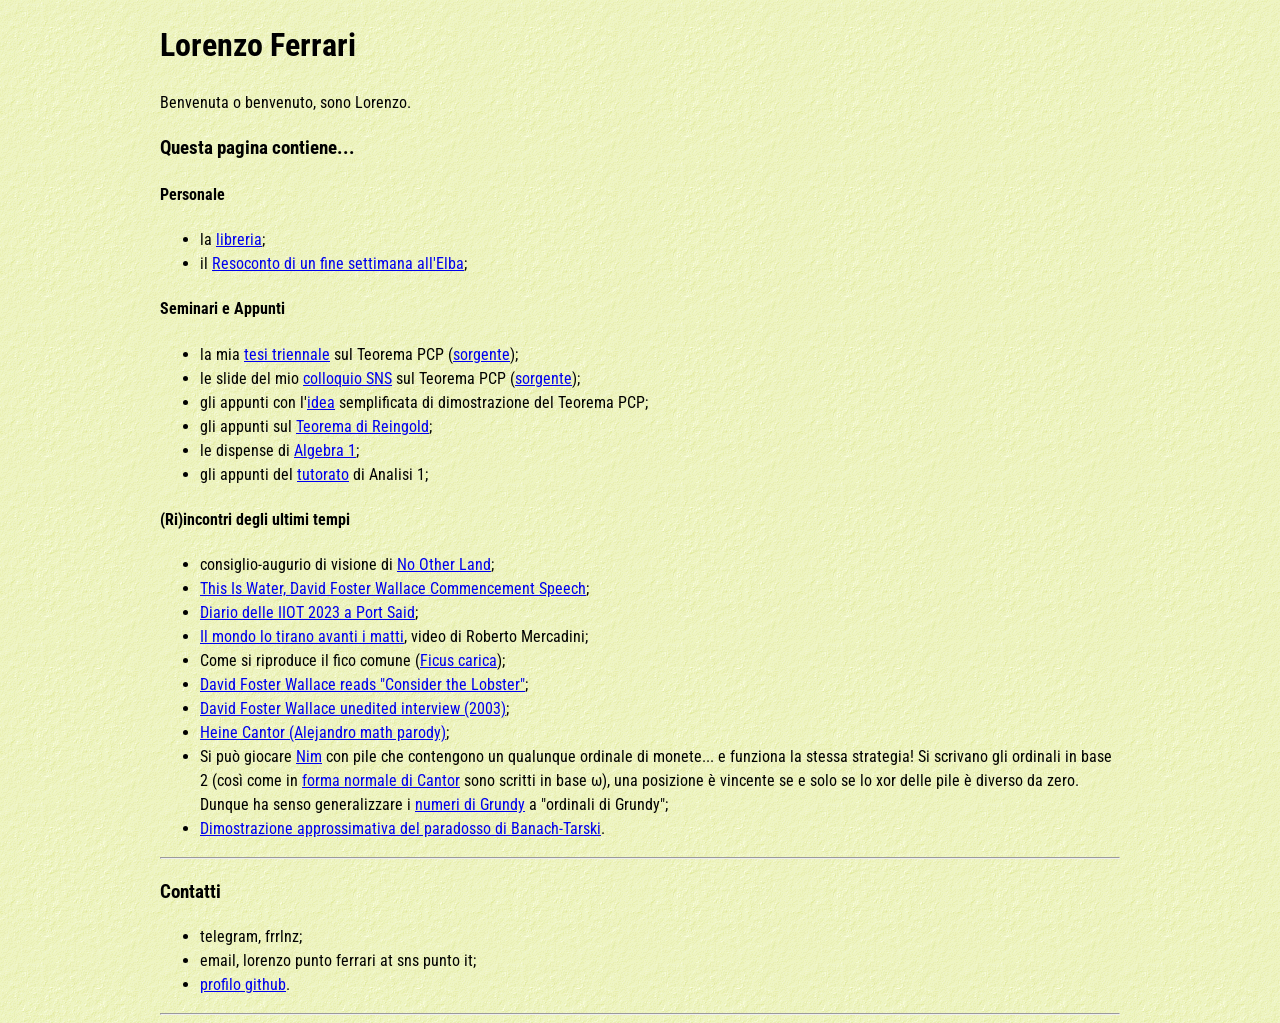
<file: index.html>
<!DOCTYPE html>
<html lang="it-it">

<head>
   <meta charset="utf-8">
   <meta name="viewport" content="width=device-width, initial-scale=1">
   <link rel="stylesheet" type="text/css" href="style.css"/>

   <title>Lorenzo Ferrari</title>
</head>

<body>

	<header>
		<h1>Lorenzo Ferrari</h1>
	</header>

<p>
	Benvenuta o benvenuto, sono Lorenzo.
</p>

	<h3>Questa pagina contiene...</h3>

	<h4>Personale</h4>
	<ul>
		<li>la <a href="./libreria/index.html">libreria</a>;</li>
		<li>il <a href="./elba/index.html">Resoconto di un fine settimana all'Elba</a>;</li>
	</ul>

	<h4>Seminari e Appunti</h4>
	<ul>
		<li>la mia <a href="https://github.com/lorenzo-ferrari/tesi/releases/latest/download/Tesi.pdf">tesi triennale</a> sul Teorema PCP (<a href="https://github.com/lorenzo-ferrari/tesi/">sorgente</a>);</li>
		<li>le slide del mio <a href="./seminari/slide/Colloquio.pdf">colloquio SNS</a> sul Teorema PCP (<a href="https://github.com/lorenzo-ferrari/colloquio-sns-26/">sorgente</a>);</li>
		<li>gli appunti con l'<a href="./seminari/appunti/PCP_idea_26_04_14.pdf">idea</a> semplificata di dimostrazione del Teorema PCP;</li>
		<li>gli appunti sul <a href="./seminari/appunti/Reingold_26_04_21.pdf">Teorema di Reingold</a>;</li>
		<li>le dispense di <a href="https://github.com/lorenzo-ferrari/algebra1/releases/latest/download/algebra1.pdf">Algebra 1</a>;</li>
		<li>gli appunti del <a href="tutor/analisi1/index.html">tutorato</a> di Analisi 1;</li>
	</ul>

	<h4>(Ri)incontri degli ultimi tempi</h4>
	<ul>
		<li>consiglio-augurio di visione di <a href="https://en.wikipedia.org/wiki/No_Other_Land">No Other Land</a>;</li>
		<li><a href="https://youtu.be/DCbGM4mqEVw">This Is Water, David Foster Wallace Commencement Speech</a>;</li>
		<li><a href="https://forum.olinfo.it/t/iiot-2023-diary/8278/2">Diario delle IIOT 2023 a Port Said</a>;</li>
		<li><a href="https://www.youtube.com/watch?v=wnLNyq8reAc">Il mondo lo tirano avanti i matti</a>, video di Roberto Mercadini;</li>
		<li>Come si riproduce il fico comune (<a href="https://it.wikipedia.org/wiki/Ficus_carica">Ficus carica</a>);</li>
		<li><a href="https://youtu.be/_fZOl7C_vDI">David Foster Wallace reads "Consider the Lobster"</a>;</li>
		<li><a href="https://youtu.be/iGLzWdT7vGc">David Foster Wallace unedited interview (2003)</a>;</li>
		<li><a href="https://youtu.be/raTChqHosqE">Heine Cantor (Alejandro math parody)</a>;</li>
		<li>Si può giocare <a href="https://en.wikipedia.org/wiki/Nim">Nim</a> con pile che contengono un qualunque ordinale di monete... e funziona la stessa strategia! Si scrivano gli ordinali in base 2 (così come in <a href="https://en.wikipedia.org/wiki/Ordinal_arithmetic#Cantor_normal_form">forma normale di Cantor</a> sono scritti in base ω), una posizione è vincente se e solo se lo xor delle pile è diverso da zero. Dunque ha senso generalizzare i <a href="https://en.wikipedia.org/wiki/Nimber">numeri di Grundy</a> a "ordinali di Grundy";</li>
		<li><a href="https://en.wikipedia.org/wiki/Banach%E2%80%93Tarski_paradox#A_sketch_of_the_proof">Dimostrazione approssimativa del paradosso di Banach-Tarski</a>.</li>
	</ul>

<hr>

	<h3>Contatti</h3>
	<ul>
		<li>telegram, frrlnz;</li>
		<li>email, lorenzo punto ferrari at sns punto it;</li>
		<li><a href="https://github.com/lorenzo-ferrari/">profilo github</a>.</li>
	</ul>

<hr>

</body>

</html>
</file>
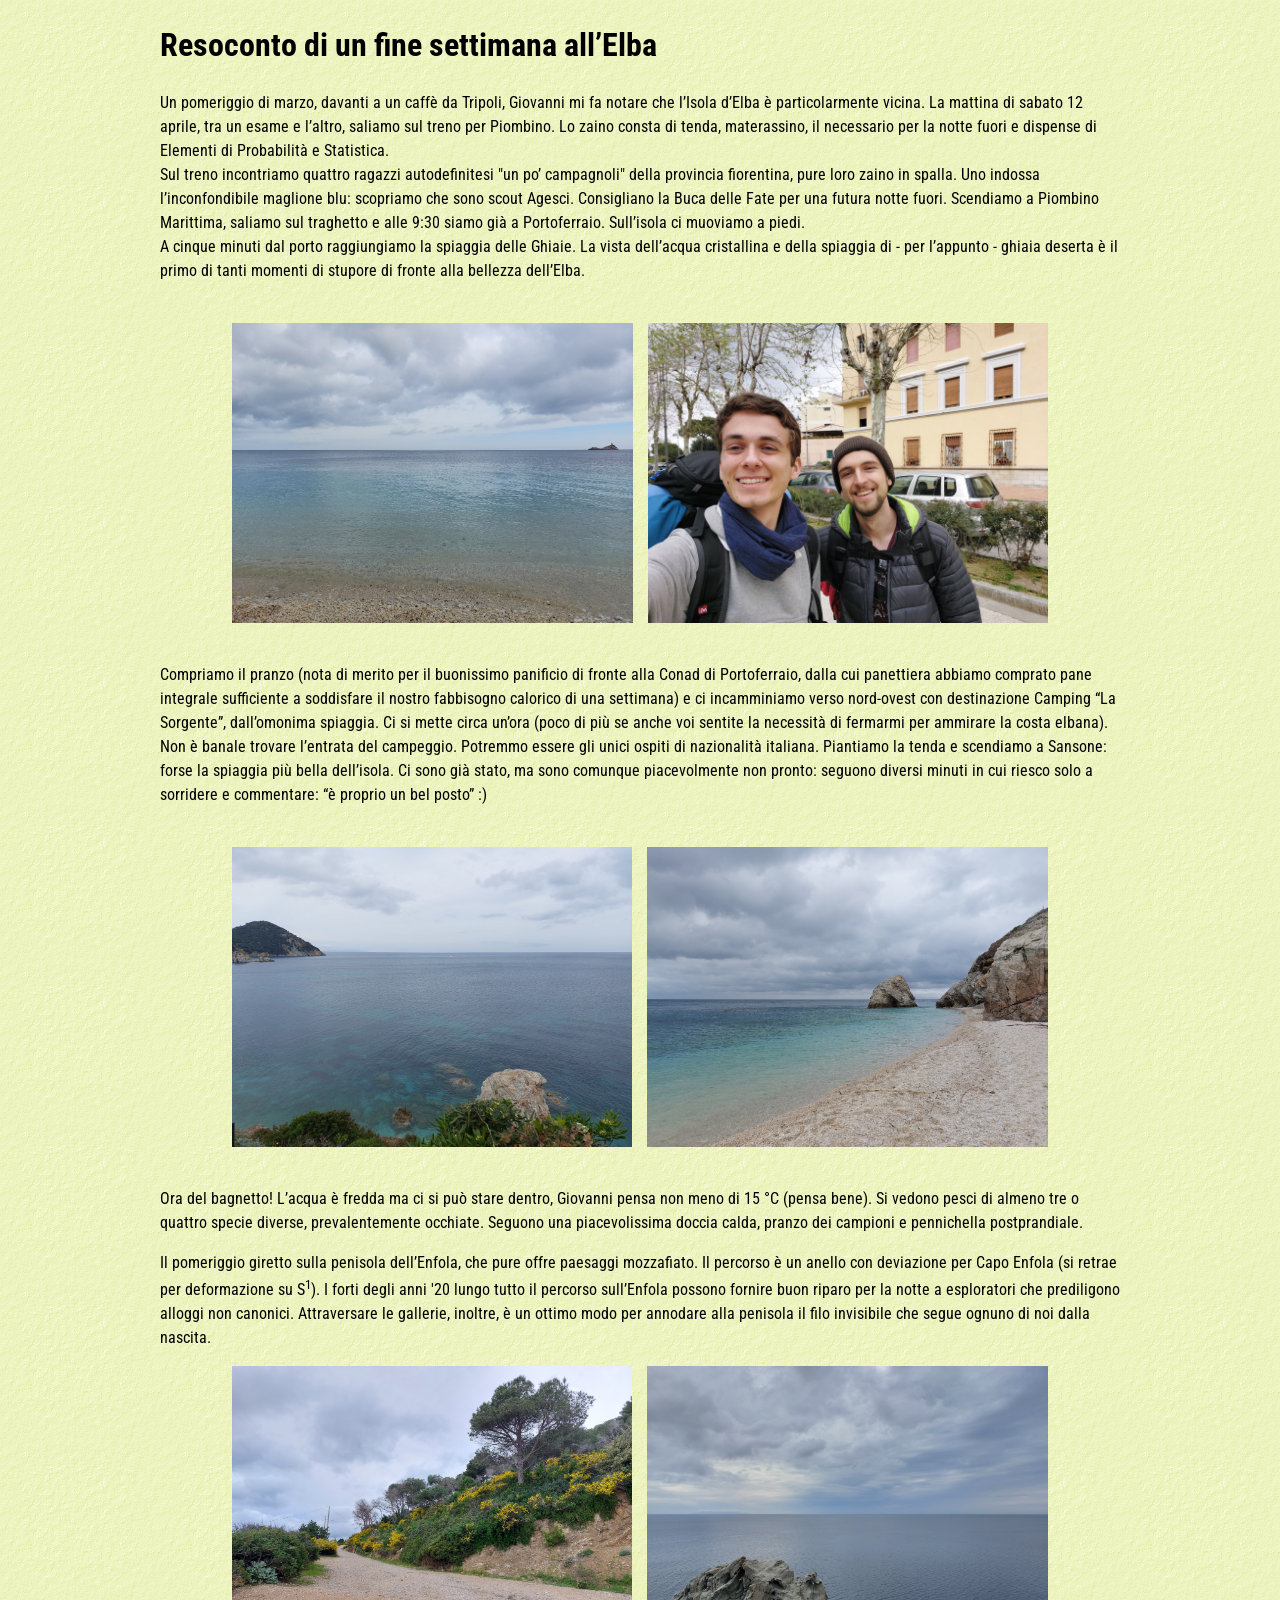
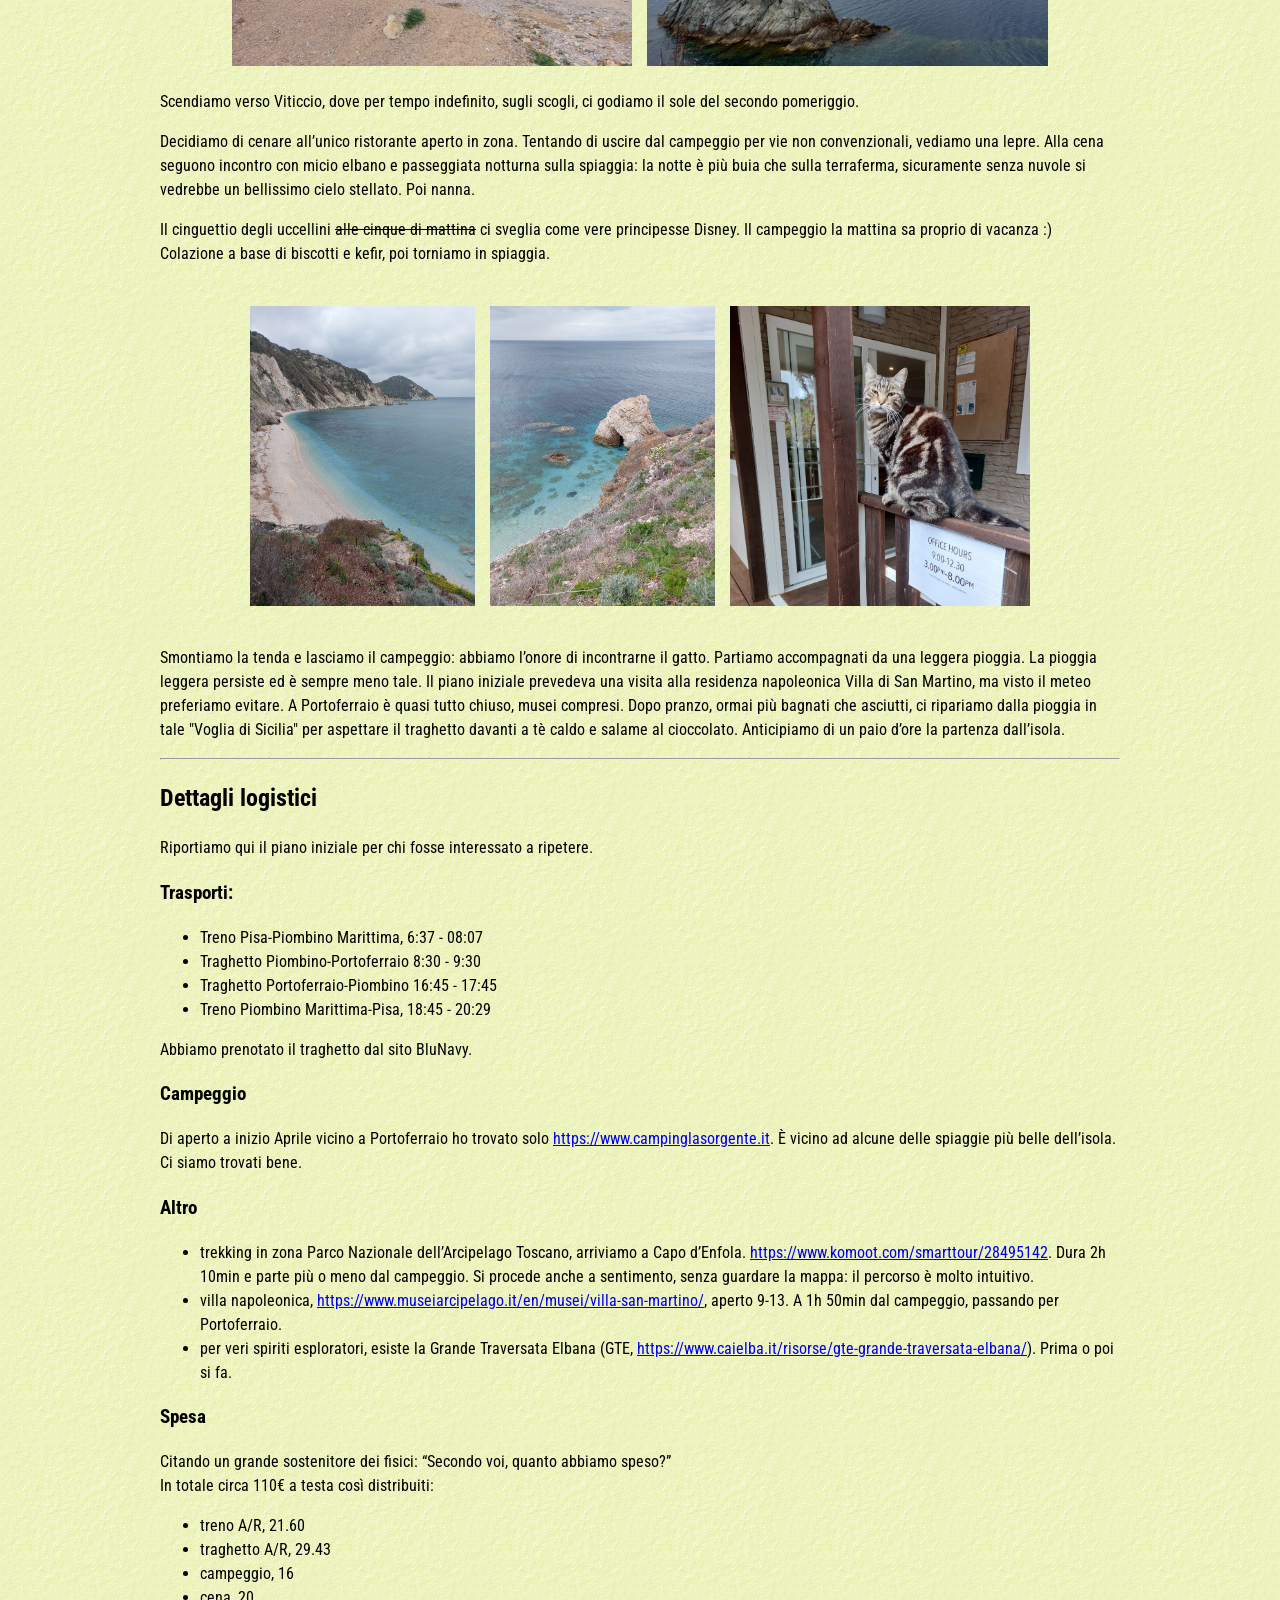
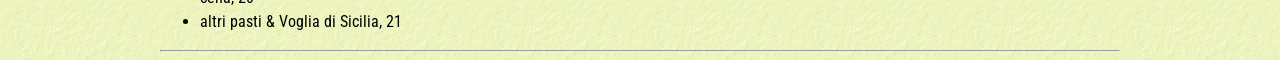
<file: elba/index.html>
<!DOCTYPE html>
<html lang="it-it">

<head>
   <meta charset="utf-8">
   <meta name="viewport" content="width=device-width, initial-scale=1">
   <link rel="stylesheet" type="text/css" href="../style.css"/>

   <title>Fine settimana all'Elba</title>
</head>

<body>
<h1>Resoconto di un fine settimana all’Elba</h1>

<p>
Un pomeriggio di marzo, davanti a un caffè da Tripoli, Giovanni mi fa notare che l’Isola d’Elba è particolarmente vicina. La mattina di sabato 12 aprile, tra un esame e l’altro, saliamo sul treno per Piombino. Lo zaino consta di tenda, materassino, il necessario per la notte fuori e dispense di Elementi di Probabilità e Statistica.<br>
Sul treno incontriamo quattro ragazzi autodefinitesi "un po’ campagnoli" della provincia fiorentina, pure loro zaino in spalla. Uno indossa l’inconfondibile maglione blu: scopriamo che sono scout Agesci. Consigliano la Buca delle Fate per una futura notte fuori. Scendiamo a Piombino Marittima, saliamo sul traghetto e alle 9:30 siamo già a Portoferraio. Sull’isola ci muoviamo a piedi.<br>
A cinque minuti dal porto raggiungiamo la spiaggia delle Ghiaie. La vista dell’acqua cristallina e della spiaggia di - per l’appunto - ghiaia deserta è il primo di tanti momenti di stupore di fronte alla bellezza dell’Elba.
</p>

<br>
<div class = "image-gallery">
  <img src="../images/ghiaie.jpg">
  <img src="../images/ioegaio.jpg">
  <!-- <img src="../images/glicine.jpg"> -->
  <!-- <img src="../images/panorama1.jpg"> -->
</div>
<br>

<p>
Compriamo il pranzo (nota di merito per il buonissimo panificio di fronte alla Conad di Portoferraio, dalla cui panettiera abbiamo comprato pane integrale sufficiente a soddisfare il nostro fabbisogno calorico di una settimana) e ci incamminiamo verso nord-ovest con destinazione Camping “La Sorgente”, dall’omonima spiaggia. Ci si mette circa un’ora (poco di più se anche voi sentite la necessità di fermarmi per ammirare la costa elbana). Non è banale trovare l’entrata del campeggio. Potremmo essere gli unici ospiti di nazionalità italiana. Piantiamo la tenda e scendiamo a Sansone: forse la spiaggia più bella dell’isola. Ci sono già stato, ma sono comunque piacevolmente non pronto: seguono diversi minuti in cui riesco solo a sorridere e commentare: “è proprio un bel posto” :)
</p>

<br>
<div class = "image-gallery">
  <img src="../images/sansone5.jpg">
  <img src="../images/sansone4.jpg">
</div>
<br>


<p>
Ora del bagnetto! L’acqua è fredda ma ci si può stare dentro, Giovanni pensa non meno di 15 °C (pensa bene). Si vedono pesci di almeno tre o quattro specie diverse, prevalentemente occhiate.
Seguono una piacevolissima doccia calda, pranzo dei campioni e pennichella postprandiale.
</p>

<p>
Il pomeriggio giretto sulla penisola dell’Enfola, che pure offre paesaggi mozzafiato. Il percorso è un anello con deviazione per Capo Enfola (si retrae per deformazione su S<sup>1</sup>). I forti degli anni '20 lungo tutto il percorso sull’Enfola possono fornire buon riparo per la notte a esploratori che prediligono alloggi non canonici. Attraversare le gallerie, inoltre, è un ottimo modo per annodare alla penisola il filo invisibile che segue ognuno di noi dalla nascita.

<br>
<div class = "image-gallery">
	<!-- <img src="../images/pranzodeicampioni.jpg"> -->
  <img src="../images/ginestre.jpg">
  <img src="../images/nave1.jpg">
</div>
<br>


Scendiamo verso Viticcio, dove per tempo indefinito, sugli scogli, ci godiamo il sole del secondo pomeriggio.
</p>

<p>
Decidiamo di cenare all’unico ristorante aperto in zona. Tentando di uscire dal campeggio per vie non convenzionali, vediamo una lepre. Alla cena seguono incontro con micio elbano e passeggiata notturna sulla spiaggia: la notte è più buia che sulla terraferma, sicuramente senza nuvole si vedrebbe un bellissimo cielo stellato. Poi nanna.
</p>
<p>
Il cinguettio degli uccellini <s>alle cinque di mattina</s> ci sveglia come vere principesse Disney. Il campeggio la mattina sa proprio di vacanza :) <br>
Colazione a base di biscotti e kefir, poi torniamo in spiaggia.
</p>

<br>
<div class = "image-gallery">
  <img src="../images/sansone2.jpg">
  <img src="../images/sansone3.jpg">
  <img src="../images/miao.jpg">
</div>
<br>

<p>
Smontiamo la tenda e lasciamo il campeggio: abbiamo l’onore di incontrarne il gatto. Partiamo accompagnati da una leggera pioggia. La pioggia leggera persiste ed è sempre meno tale. Il piano iniziale prevedeva una visita alla residenza napoleonica Villa di San Martino, ma visto il meteo preferiamo evitare. A Portoferraio è quasi tutto chiuso, musei compresi. Dopo pranzo, ormai più bagnati che asciutti, ci ripariamo dalla pioggia in tale "Voglia di Sicilia" per aspettare il traghetto davanti a tè caldo e salame al cioccolato. Anticipiamo di un paio d’ore la partenza dall’isola.
</p>

<hr>

<h2>Dettagli logistici</h2>
<aside>Riportiamo qui il piano iniziale per chi fosse interessato a ripetere.</aside>

<h3>Trasporti:</h3>
<ul>
	<li>Treno Pisa-Piombino Marittima, 6:37 - 08:07</li>
	<li>Traghetto Piombino-Portoferraio 8:30 - 9:30</li>
	<li>Traghetto Portoferraio-Piombino 16:45 - 17:45</li>
	<li>Treno Piombino Marittima-Pisa, 18:45 - 20:29</li>
</ul>
Abbiamo prenotato il traghetto dal sito BluNavy.

<h3>Campeggio</h3>
Di aperto a inizio Aprile vicino a Portoferraio ho trovato solo <a href="https://www.campinglasorgente.it">https://www.campinglasorgente.it</a>. È vicino ad alcune delle spiaggie più belle dell’isola.
Ci siamo trovati bene.

<h3>Altro</h3>
<ul>
	<li>trekking in zona Parco Nazionale dell’Arcipelago Toscano, arriviamo a Capo d’Enfola. <a href="https://www.komoot.com/smarttour/28495142">https://www.komoot.com/smarttour/28495142</a>. Dura 2h 10min e parte più o meno dal campeggio. Si procede anche a sentimento, senza guardare la mappa: il percorso è molto intuitivo.</li>
	<li>villa napoleonica, <a href="https://www.museiarcipelago.it/en/musei/villa-san-martino/">https://www.museiarcipelago.it/en/musei/villa-san-martino/</a>, aperto 9-13. A 1h 50min dal campeggio, passando per Portoferraio.</li>
	<li>per veri spiriti esploratori, esiste la Grande Traversata Elbana (GTE, <a href="https://www.caielba.it/risorse/gte-grande-traversata-elbana/">https://www.caielba.it/risorse/gte-grande-traversata-elbana/</a>). Prima o poi si fa.</li>
</ul>

<h3>Spesa</h3>
<p>Citando un grande sostenitore dei fisici: “Secondo voi, quanto abbiamo speso?”<br>
In totale circa 110€ a testa così distribuiti:</p>
<ul>
	<li>treno A/R, 21.60</li>
	<li>traghetto A/R, 29.43</li>
	<li>campeggio, 16</li>
	<li>cena, 20</li>
	<li>altri pasti &amp; Voglia di Sicilia, 21</li>
</ul>

<hr>

</body>
</html>
</file>
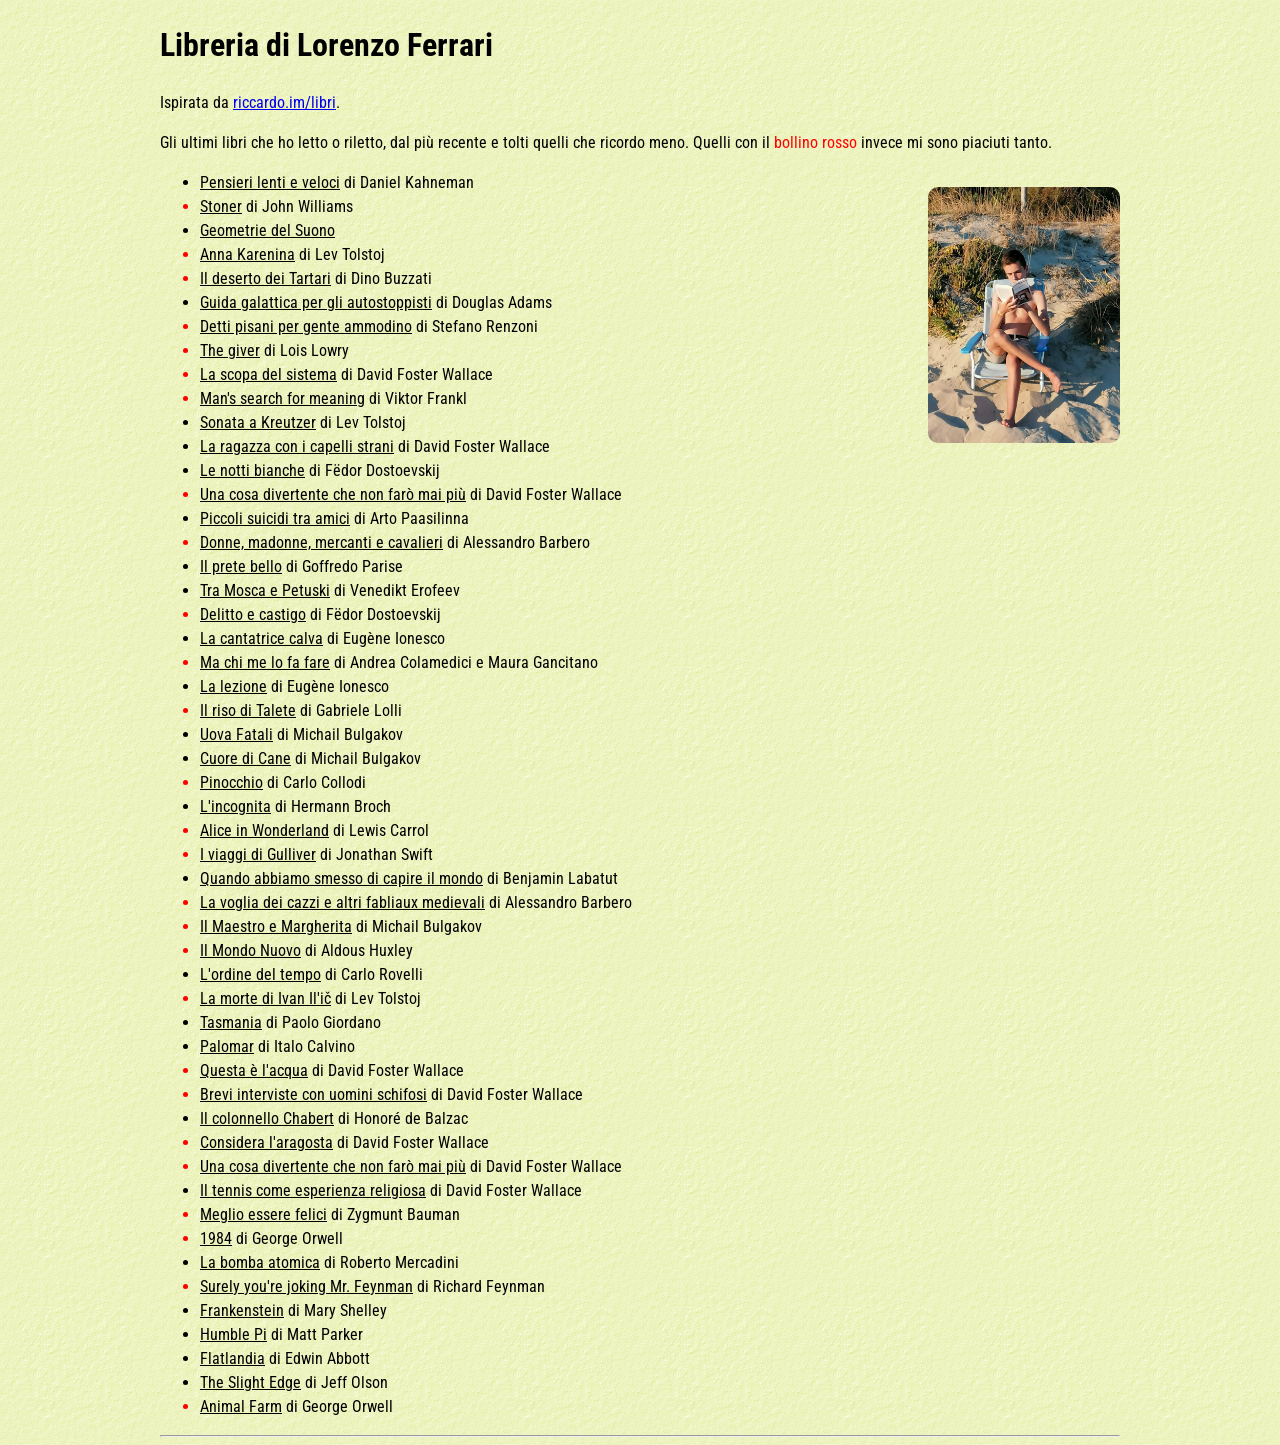
<file: libreria/index.html>
<!DOCTYPE html>
<html lang="it-it">

<head>
   <meta charset="utf-8">
   <meta name="viewport" content="width=device-width, initial-scale=1">
   <link rel="stylesheet" type="text/css" href="../style.css"/>

   <title>Libreria di Lorenzo Ferrari</title>
</head>

<body>

	<header>
		<h1>Libreria di Lorenzo Ferrari</h1>
        <aside>Ispirata da <a href="https://riccardo.im/libri/">riccardo.im/libri</a>.</aside>
            
        <p>
            Gli ultimi libri che ho letto o riletto, dal più recente e tolti quelli che ricordo meno. Quelli con il <span style="color:red">bollino rosso</span> invece mi sono piaciuti tanto.
        </p>
	</header>

	<img src="../images/reading.jpeg" alt="<ALT>Reading on the beach.<ALT>" id="photo">

<p>
    <ul>
        <li><u>Pensieri lenti e veloci</u> di Daniel Kahneman</li>
        <li class="custom-bullet"><u>Stoner</u> di John Williams</li>
        <li><u>Geometrie del Suono</u></li>
        <li class="custom-bullet"><u>Anna Karenina</u> di Lev Tolstoj</li>
        <li class="custom-bullet"><u>Il deserto dei Tartari</u> di Dino Buzzati</li>
        <li><u>Guida galattica per gli autostoppisti</u> di Douglas Adams</li>
        <li class="custom-bullet"><u>Detti pisani per gente ammodino</u> di Stefano Renzoni</li>
        <li class="custom-bullet"><u>The giver</u> di Lois Lowry</li>
        <li class="custom-bullet"><u>La scopa del sistema</u> di David Foster Wallace</li>
        <li class="custom-bullet"><u>Man's search for meaning</u> di Viktor Frankl</li>
        <li><u>Sonata a Kreutzer</u> di Lev Tolstoj</li>
        <li><u>La ragazza con i capelli strani</u> di David Foster Wallace</li>
        <li><u>Le notti bianche</u> di Fëdor Dostoevskij</li>
        <li class="custom-bullet"><u>Una cosa divertente che non farò mai più</u> di David Foster Wallace</li>
        <li><u>Piccoli suicidi tra amici</u> di Arto Paasilinna</li>
	<li class="custom-bullet"><u>Donne, madonne, mercanti e cavalieri</u> di Alessandro Barbero</li>
        <li><u>Il prete bello</u> di Goffredo Parise</li>
	<li><u>Tra Mosca e Petuski</u> di Venedikt Erofeev</li>
	<li class="custom-bullet"><u>Delitto e castigo</u> di Fëdor Dostoevskij</li>
	<li><u>La cantatrice calva</u> di Eugène Ionesco</li>
	<li class="custom-bullet"><u>Ma chi me lo fa fare</u> di Andrea Colamedici e Maura Gancitano</li>
	<li><u>La lezione</u> di Eugène Ionesco</li>
	<li class="custom-bullet"><u>Il riso di Talete</u> di Gabriele Lolli</li>
	<li><u>Uova Fatali</u> di Michail Bulgakov</li>
	<li><u>Cuore di Cane</u> di Michail Bulgakov</li>
	<li class="custom-bullet"><u>Pinocchio</u> di Carlo Collodi</li>
	<li><u>L'incognita</u> di Hermann Broch</li>
        <li class="custom-bullet"><u>Alice in Wonderland</u> di Lewis Carrol</li>
        <li class="custom-bullet"><u>I viaggi di Gulliver</u> di Jonathan Swift</li>
	<li><u>Quando abbiamo smesso di capire il mondo</u> di Benjamin Labatut</li>
        <li class="custom-bullet"><u>La voglia dei cazzi e altri fabliaux medievali</u> di Alessandro Barbero</li>
        <li class="custom-bullet"><u>Il Maestro e Margherita</u> di Michail Bulgakov</li>
        <li class="custom-bullet"><u>Il Mondo Nuovo</u> di Aldous Huxley</li>
	<li><u>L'ordine del tempo</u> di Carlo Rovelli</li>
        <li class="custom-bullet"><u>La morte di Ivan Il'ič</u> di Lev Tolstoj</li>
	<li><u>Tasmania</u> di Paolo Giordano</li>
        <li><u>Palomar</u> di Italo Calvino</li>
        <li class="custom-bullet"><u>Questa è l'acqua</u> di David Foster Wallace</li>
        <li class="custom-bullet"><u>Brevi interviste con uomini schifosi</u> di David Foster Wallace</li>
        <li><u>Il colonnello Chabert</u> di Honoré de Balzac</li>
	<li class="custom-bullet"><u>Considera l'aragosta</u> di David Foster Wallace</li>
        <li class="custom-bullet"><u>Una cosa divertente che non farò mai più</u> di David Foster Wallace</li>
        <li><u>Il tennis come esperienza religiosa</u> di David Foster Wallace</li>
        <li class="custom-bullet"><u>Meglio essere felici</u> di Zygmunt Bauman</li>
        <li class="custom-bullet"><u>1984</u> di George Orwell</li>
        <li><u>La bomba atomica</u> di Roberto Mercadini</li>
        <li class="custom-bullet"><u>Surely you're joking Mr. Feynman</u> di Richard Feynman</li>
        <li><u>Frankenstein</u> di Mary Shelley</li>
        <li><u>Humble Pi</u> di Matt Parker</li>
        <li><u>Flatlandia</u> di Edwin Abbott</li>
        <li><u>The Slight Edge</u> di Jeff Olson</li>
        <li class="custom-bullet"><u>Animal Farm</u> di George Orwell</li>
    </ul>
</p>

<hr>

</body>

</html>
</file>
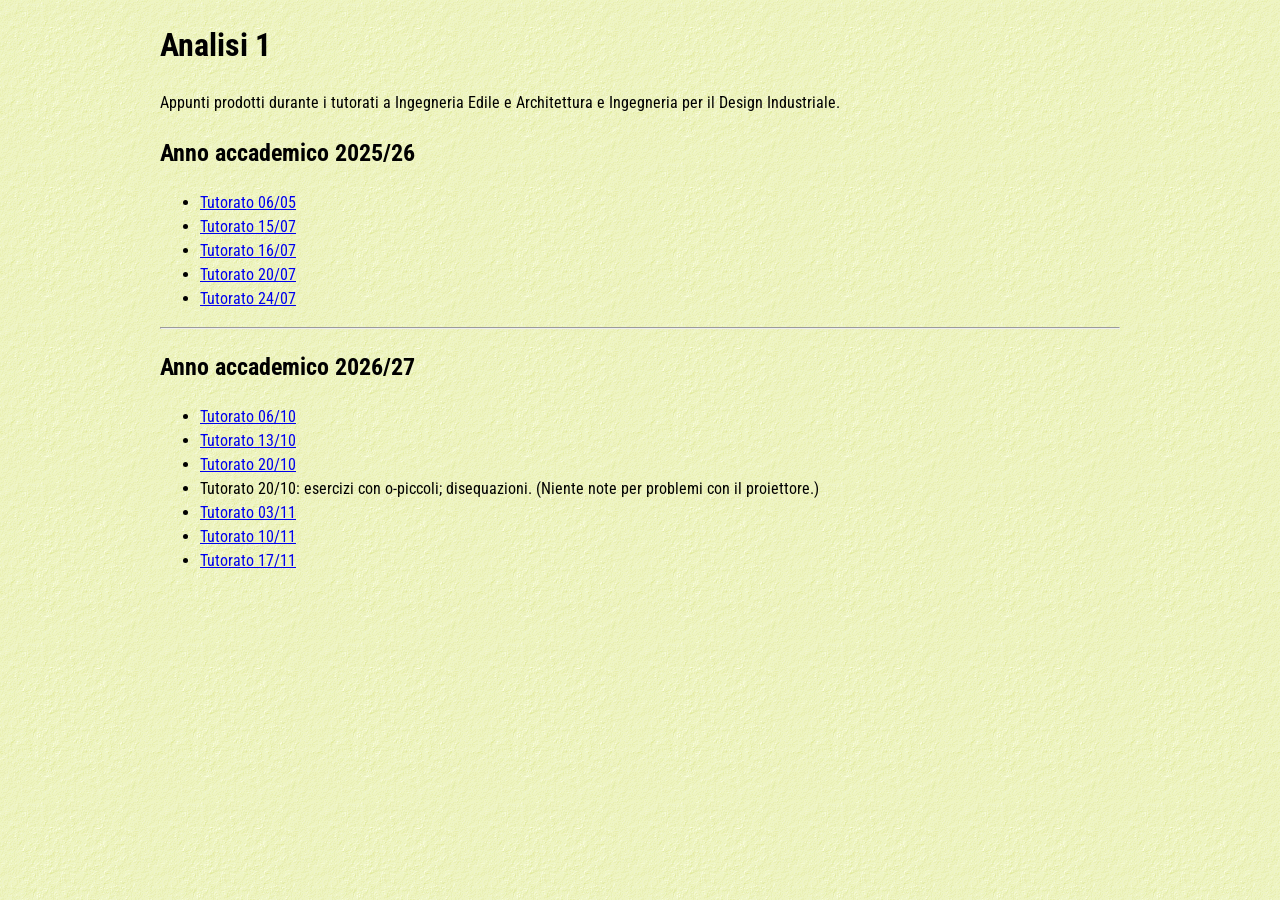
<file: tutor/analisi1/index.html>
<!DOCTYPE html>
<html lang="it-it">

<head>
   <meta charset="utf-8">
   <meta name="viewport" content="width=device-width, initial-scale=1">
   <link rel="stylesheet" type="text/css" href="../../style.css"/>

   <title>Tutorato di Analisi 1</title>
</head>

<body>

	<header>
		<h1>Analisi 1</h1>
	</header>

<p>
	Appunti prodotti durante i tutorati a Ingegneria Edile e Architettura e Ingegneria per il Design Industriale.
</p>

<p>
	<h2>Anno accademico 2025/26</h2>
	<ul>
		<li><a href="tutorato_06_05.pdf">Tutorato 06/05</a></li>
		<li><a href="tutorato_15_07.pdf">Tutorato 15/07</a></li>
		<li><a href="tutorato_16_07.pdf">Tutorato 16/07</a></li>
		<li><a href="tutorato_20_07.pdf">Tutorato 20/07</a></li>
		<li><a href="tutorato_24_07.pdf">Tutorato 24/07</a></li>
	</ul>
</p>

<hr>
<p>
	<h2>Anno accademico 2026/27</h2>
	<ul>
		<li><a href="tutorato_06_10.pdf">Tutorato 06/10</a></li>
		<li><a href="tutorato_13_10.pdf">Tutorato 13/10</a></li>
		<li><a href="tutorato_20_10.pdf">Tutorato 20/10</a></li>
		<li>Tutorato 20/10: esercizi con o-piccoli; disequazioni. (Niente note per problemi con il proiettore.)</a></li>
		<li><a href="tutorato_03_11.pdf">Tutorato 03/11</a></li>
		<li><a href="tutorato_10_11.pdf">Tutorato 10/11</a></li>
		<li><a href="tutorato_17_11.pdf">Tutorato 17/11</a></li>
	</ul>
</p>

</body>

</html>
</file>
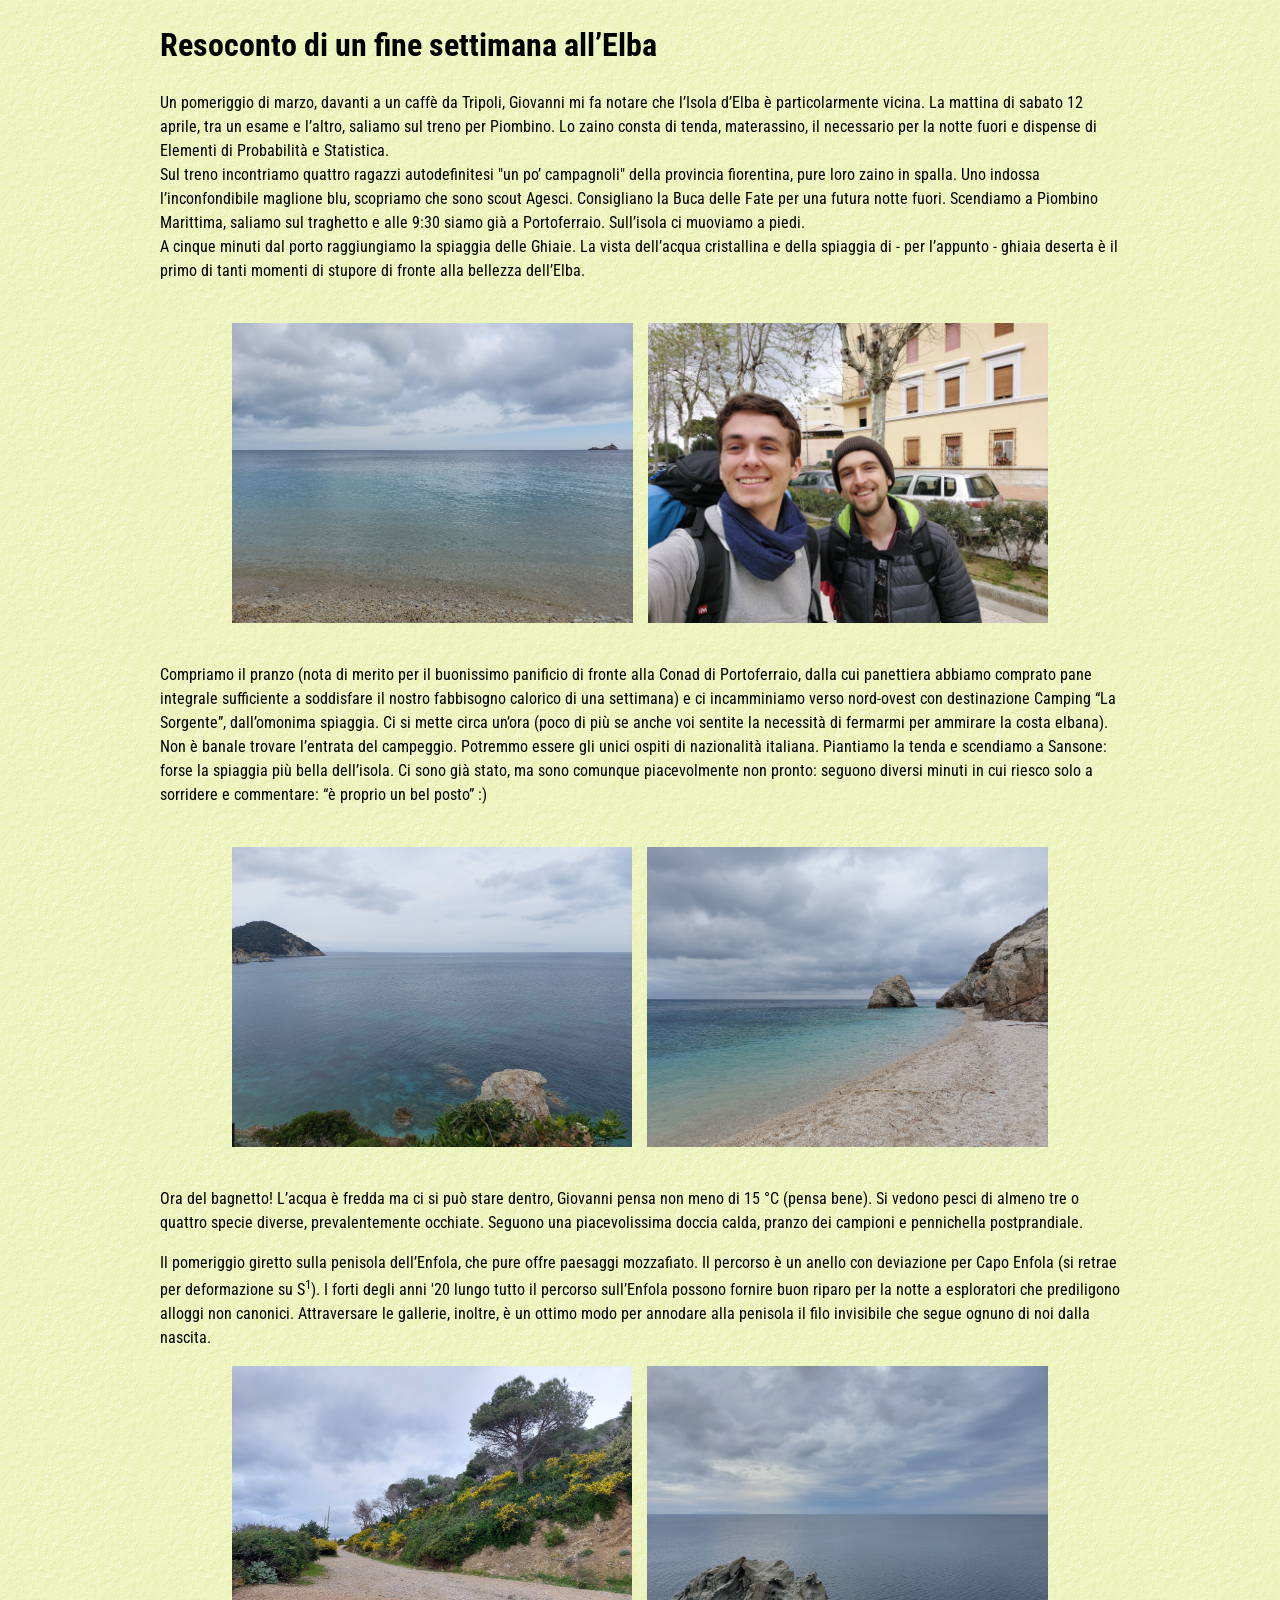
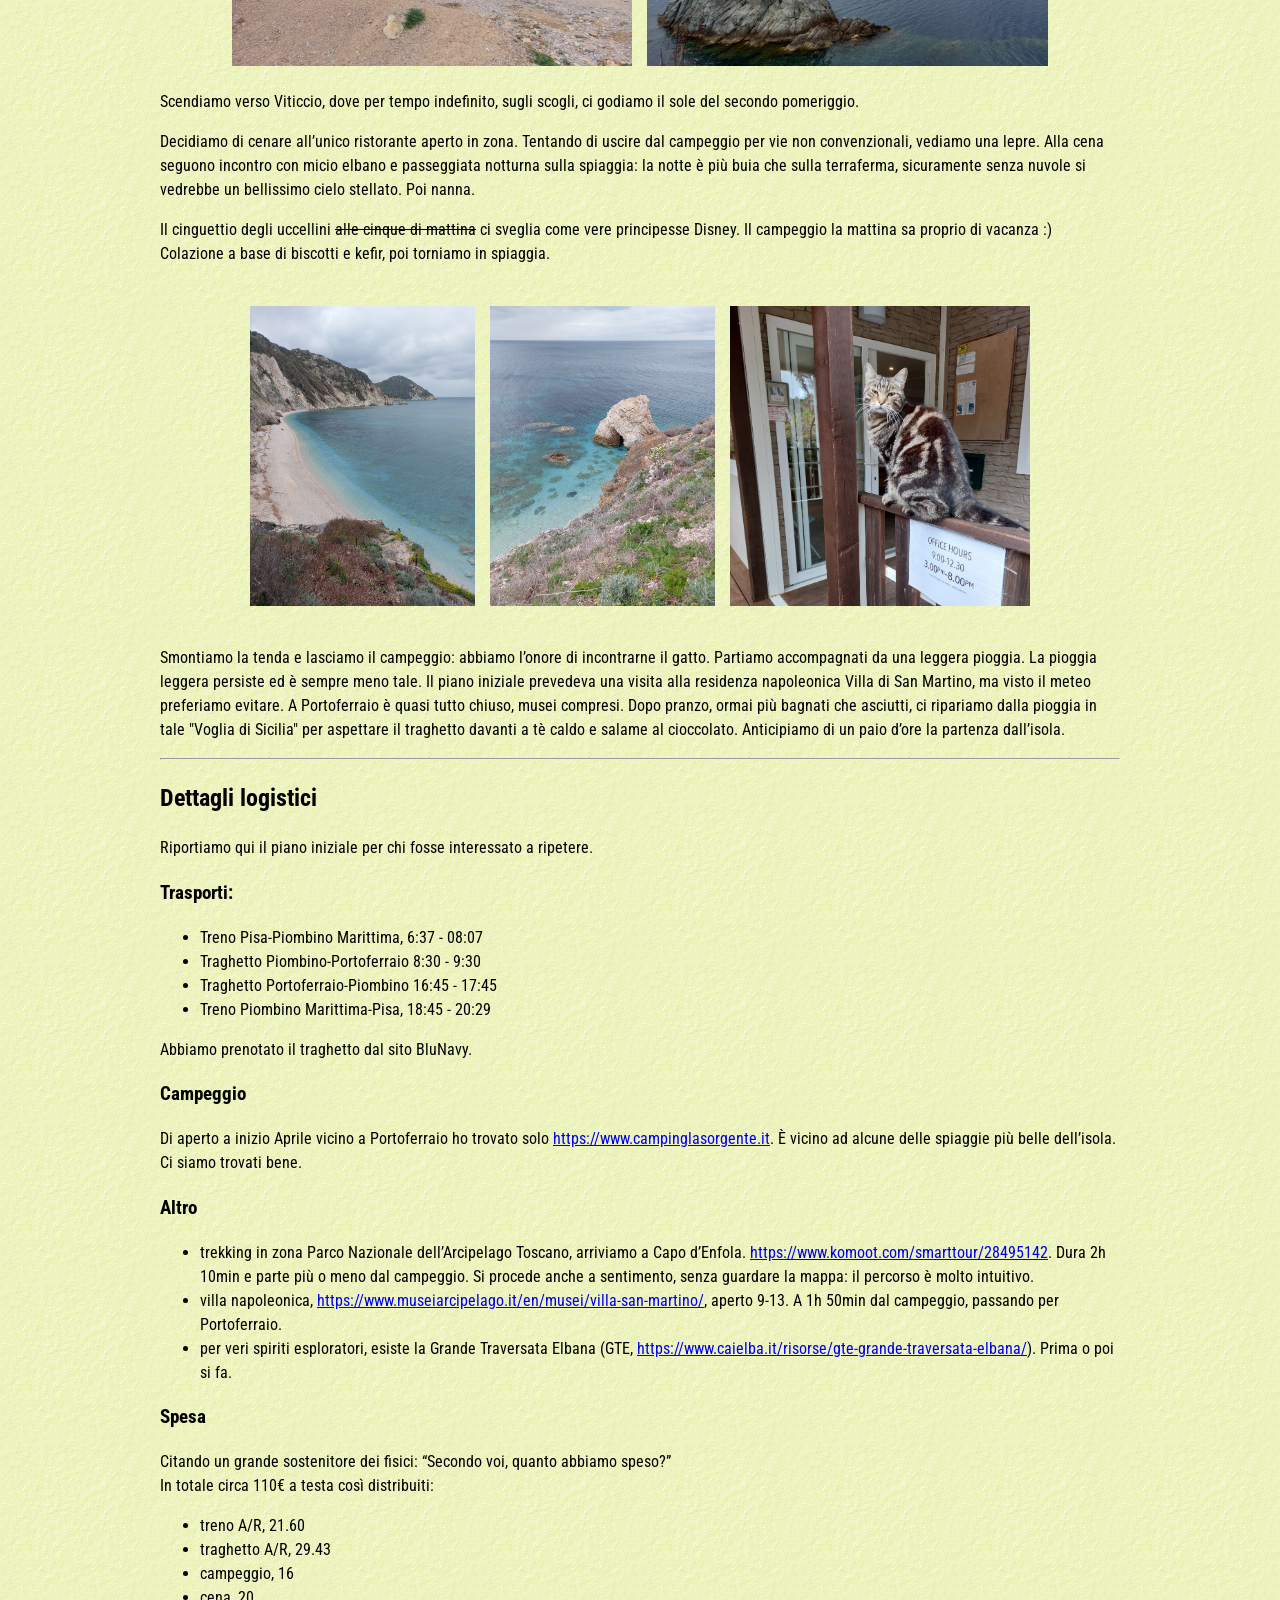
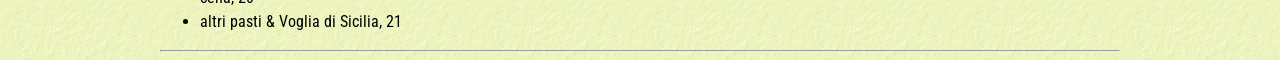
<file: elba.html>
﻿<!DOCTYPE html>
<html lang="it-it">

<head>
   <meta charset="utf-8">
   <meta name="viewport" content="width=device-width, initial-scale=1">
   <link rel="stylesheet" type="text/css" href="style.css"/>

   <title>Fine settimana all'Elba</title>
</head>

<body>
<h1>Resoconto di un fine settimana all’Elba</h1>

<p>
Un pomeriggio di marzo, davanti a un caffè da Tripoli, Giovanni mi fa notare che l’Isola d’Elba è particolarmente vicina. La mattina di sabato 12 aprile, tra un esame e l’altro, saliamo sul treno per Piombino. Lo zaino consta di tenda, materassino, il necessario per la notte fuori e dispense di Elementi di Probabilità e Statistica.<br>
Sul treno incontriamo quattro ragazzi autodefinitesi "un po’ campagnoli" della provincia fiorentina, pure loro zaino in spalla. Uno indossa l’inconfondibile maglione blu, scopriamo che sono scout Agesci. Consigliano la Buca delle Fate per una futura notte fuori. Scendiamo a Piombino Marittima, saliamo sul traghetto e alle 9:30 siamo già a Portoferraio. Sull’isola ci muoviamo a piedi.<br>
A cinque minuti dal porto raggiungiamo la spiaggia delle Ghiaie. La vista dell’acqua cristallina e della spiaggia di - per l’appunto - ghiaia deserta è il primo di tanti momenti di stupore di fronte alla bellezza dell’Elba.
</p>

<br>
<div class = "image-gallery">
  <img src="images/ghiaie.jpg">
  <img src="images/ioegaio.jpg">
  <!-- <img src="images/glicine.jpg"> -->
  <!-- <img src="images/panorama1.jpg"> -->
</div>
<br>

<p>
Compriamo il pranzo (nota di merito per il buonissimo panificio di fronte alla Conad di Portoferraio, dalla cui panettiera abbiamo comprato pane integrale sufficiente a soddisfare il nostro fabbisogno calorico di una settimana) e ci incamminiamo verso nord-ovest con destinazione Camping “La Sorgente”, dall’omonima spiaggia. Ci si mette circa un’ora (poco di più se anche voi sentite la necessità di fermarmi per ammirare la costa elbana). Non è banale trovare l’entrata del campeggio. Potremmo essere gli unici ospiti di nazionalità italiana. Piantiamo la tenda e scendiamo a Sansone: forse la spiaggia più bella dell’isola. Ci sono già stato, ma sono comunque piacevolmente non pronto: seguono diversi minuti in cui riesco solo a sorridere e commentare: “è proprio un bel posto” :)
</p>

<br>
<div class = "image-gallery">
  <img src="images/sansone5.jpg">
  <img src="images/sansone4.jpg">
</div>
<br>


<p>
Ora del bagnetto! L’acqua è fredda ma ci si può stare dentro, Giovanni pensa non meno di 15 °C (pensa bene). Si vedono pesci di almeno tre o quattro specie diverse, prevalentemente occhiate.
Seguono una piacevolissima doccia calda, pranzo dei campioni e pennichella postprandiale.
</p>

<p>
Il pomeriggio giretto sulla penisola dell’Enfola, che pure offre paesaggi mozzafiato. Il percorso è un anello con deviazione per Capo Enfola (si retrae per deformazione su S<sup>1</sup>). I forti degli anni '20 lungo tutto il percorso sull’Enfola possono fornire buon riparo per la notte a esploratori che prediligono alloggi non canonici. Attraversare le gallerie, inoltre, è un ottimo modo per annodare alla penisola il filo invisibile che segue ognuno di noi dalla nascita.

<br>
<div class = "image-gallery">
	<!-- <img src="images/pranzodeicampioni.jpg"> -->
  <img src="images/ginestre.jpg">
  <img src="images/nave1.jpg">
</div>
<br>


Scendiamo verso Viticcio, dove per tempo indefinito, sugli scogli, ci godiamo il sole del secondo pomeriggio.
</p>

<p>
Decidiamo di cenare all’unico ristorante aperto in zona. Tentando di uscire dal campeggio per vie non convenzionali, vediamo una lepre. Alla cena seguono incontro con micio elbano e passeggiata notturna sulla spiaggia: la notte è più buia che sulla terraferma, sicuramente senza nuvole si vedrebbe un bellissimo cielo stellato. Poi nanna.
</p>
<p>
Il cinguettio degli uccellini <s>alle cinque di mattina</s> ci sveglia come vere principesse Disney. Il campeggio la mattina sa proprio di vacanza :) <br>
Colazione a base di biscotti e kefir, poi torniamo in spiaggia.
</p>

<br>
<div class = "image-gallery">
  <img src="images/sansone2.jpg">
  <img src="images/sansone3.jpg">
  <img src="images/miao.jpg">
</div>
<br>

<p>
Smontiamo la tenda e lasciamo il campeggio: abbiamo l’onore di incontrarne il gatto. Partiamo accompagnati da una leggera pioggia. La pioggia leggera persiste ed è sempre meno tale. Il piano iniziale prevedeva una visita alla residenza napoleonica Villa di San Martino, ma visto il meteo preferiamo evitare. A Portoferraio è quasi tutto chiuso, musei compresi. Dopo pranzo, ormai più bagnati che asciutti, ci ripariamo dalla pioggia in tale "Voglia di Sicilia" per aspettare il traghetto davanti a tè caldo e salame al cioccolato. Anticipiamo di un paio d’ore la partenza dall’isola.
</p>

<hr>

<h2>Dettagli logistici</h2>
<aside>Riportiamo qui il piano iniziale per chi fosse interessato a ripetere.</aside>

<h3>Trasporti:</h3>
<ul>
	<li>Treno Pisa-Piombino Marittima, 6:37 - 08:07</li>
	<li>Traghetto Piombino-Portoferraio 8:30 - 9:30</li>
	<li>Traghetto Portoferraio-Piombino 16:45 - 17:45</li>
	<li>Treno Piombino Marittima-Pisa, 18:45 - 20:29</li>
</ul>
Abbiamo prenotato il traghetto dal sito BluNavy.

<h3>Campeggio</h3>
Di aperto a inizio Aprile vicino a Portoferraio ho trovato solo <a href="https://www.campinglasorgente.it">https://www.campinglasorgente.it</a>. È vicino ad alcune delle spiaggie più belle dell’isola.
Ci siamo trovati bene.

<h3>Altro</h3>
<ul>
	<li>trekking in zona Parco Nazionale dell’Arcipelago Toscano, arriviamo a Capo d’Enfola. <a href="https://www.komoot.com/smarttour/28495142">https://www.komoot.com/smarttour/28495142</a>. Dura 2h 10min e parte più o meno dal campeggio. Si procede anche a sentimento, senza guardare la mappa: il percorso è molto intuitivo.</li>
	<li>villa napoleonica, <a href="https://www.museiarcipelago.it/en/musei/villa-san-martino/">https://www.museiarcipelago.it/en/musei/villa-san-martino/</a>, aperto 9-13. A 1h 50min dal campeggio, passando per Portoferraio.</li>
	<li>per veri spiriti esploratori, esiste la Grande Traversata Elbana (GTE, <a href="https://www.caielba.it/risorse/gte-grande-traversata-elbana/">https://www.caielba.it/risorse/gte-grande-traversata-elbana/</a>). Prima o poi si fa.</li>
</ul>

<h3>Spesa</h3>
<p>Citando un grande sostenitore dei fisici: “Secondo voi, quanto abbiamo speso?”<br>
In totale circa 110€ a testa così distribuiti:</p>
<ul>
	<li>treno A/R, 21.60</li>
	<li>traghetto A/R, 29.43</li>
	<li>campeggio, 16</li>
	<li>cena, 20</li>
	<li>altri pasti &amp; Voglia di Sicilia, 21</li>
</ul>

<hr>

</body>
</html>
</file>
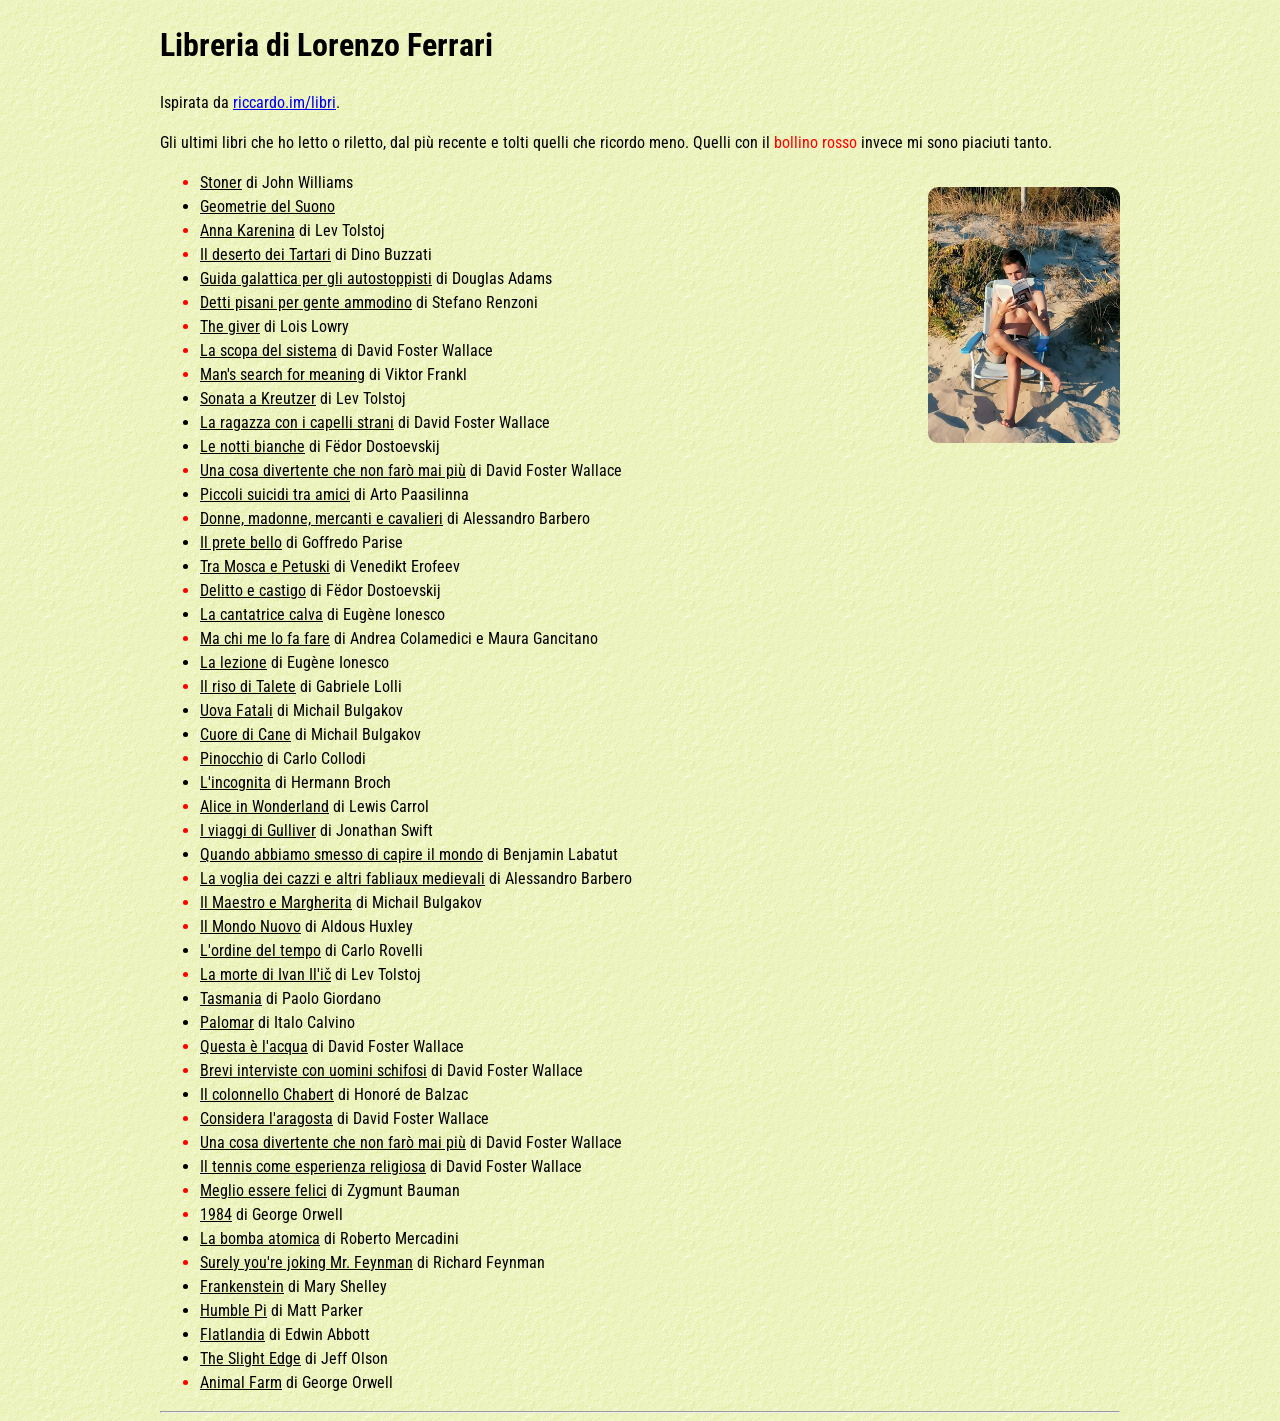
<file: libreria.html>
<!DOCTYPE html>
<html lang="it-it">

<head>
   <meta charset="utf-8">
   <meta name="viewport" content="width=device-width, initial-scale=1">
   <link rel="stylesheet" type="text/css" href="style.css"/>

   <title>Libreria di Lorenzo Ferrari</title>
</head>

<body>

	<header>
		<h1>Libreria di Lorenzo Ferrari</h1>
        <aside>Ispirata da <a href="https://riccardo.im/libri/">riccardo.im/libri</a>.</aside>
            
        <p>
            Gli ultimi libri che ho letto o riletto, dal più recente e tolti quelli che ricordo meno. Quelli con il <span style="color:red">bollino rosso</span> invece mi sono piaciuti tanto.
        </p>
	</header>

	<img src="./images/reading.jpeg" alt="<ALT>Reading on the beach.<ALT>" id="photo">

<p>
    <ul>
        <li class="custom-bullet"><u>Stoner</u> di John Williams</li>
        <li><u>Geometrie del Suono</u></li>
        <li class="custom-bullet"><u>Anna Karenina</u> di Lev Tolstoj</li>
        <li class="custom-bullet"><u>Il deserto dei Tartari</u> di Dino Buzzati</li>
        <li><u>Guida galattica per gli autostoppisti</u> di Douglas Adams</li>
        <li class="custom-bullet"><u>Detti pisani per gente ammodino</u> di Stefano Renzoni</li>
        <li class="custom-bullet"><u>The giver</u> di Lois Lowry</li>
        <li class="custom-bullet"><u>La scopa del sistema</u> di David Foster Wallace</li>
        <li class="custom-bullet"><u>Man's search for meaning</u> di Viktor Frankl</li>
        <li><u>Sonata a Kreutzer</u> di Lev Tolstoj</li>
        <li><u>La ragazza con i capelli strani</u> di David Foster Wallace</li>
        <li><u>Le notti bianche</u> di Fëdor Dostoevskij</li>
        <li class="custom-bullet"><u>Una cosa divertente che non farò mai più</u> di David Foster Wallace</li>
        <li><u>Piccoli suicidi tra amici</u> di Arto Paasilinna</li>
	<li class="custom-bullet"><u>Donne, madonne, mercanti e cavalieri</u> di Alessandro Barbero</li>
        <li><u>Il prete bello</u> di Goffredo Parise</li>
	<li><u>Tra Mosca e Petuski</u> di Venedikt Erofeev</li>
	<li class="custom-bullet"><u>Delitto e castigo</u> di Fëdor Dostoevskij</li>
	<li><u>La cantatrice calva</u> di Eugène Ionesco</li>
	<li class="custom-bullet"><u>Ma chi me lo fa fare</u> di Andrea Colamedici e Maura Gancitano</li>
	<li><u>La lezione</u> di Eugène Ionesco</li>
	<li class="custom-bullet"><u>Il riso di Talete</u> di Gabriele Lolli</li>
	<li><u>Uova Fatali</u> di Michail Bulgakov</li>
	<li><u>Cuore di Cane</u> di Michail Bulgakov</li>
	<li class="custom-bullet"><u>Pinocchio</u> di Carlo Collodi</li>
	<li><u>L'incognita</u> di Hermann Broch</li>
        <li class="custom-bullet"><u>Alice in Wonderland</u> di Lewis Carrol</li>
        <li class="custom-bullet"><u>I viaggi di Gulliver</u> di Jonathan Swift</li>
	<li><u>Quando abbiamo smesso di capire il mondo</u> di Benjamin Labatut</li>
        <li class="custom-bullet"><u>La voglia dei cazzi e altri fabliaux medievali</u> di Alessandro Barbero</li>
        <li class="custom-bullet"><u>Il Maestro e Margherita</u> di Michail Bulgakov</li>
        <li class="custom-bullet"><u>Il Mondo Nuovo</u> di Aldous Huxley</li>
	<li><u>L'ordine del tempo</u> di Carlo Rovelli</li>
        <li class="custom-bullet"><u>La morte di Ivan Il'ič</u> di Lev Tolstoj</li>
	<li><u>Tasmania</u> di Paolo Giordano</li>
        <li><u>Palomar</u> di Italo Calvino</li>
        <li class="custom-bullet"><u>Questa è l'acqua</u> di David Foster Wallace</li>
        <li class="custom-bullet"><u>Brevi interviste con uomini schifosi</u> di David Foster Wallace</li>
        <li><u>Il colonnello Chabert</u> di Honoré de Balzac</li>
	<li class="custom-bullet"><u>Considera l'aragosta</u> di David Foster Wallace</li>
        <li class="custom-bullet"><u>Una cosa divertente che non farò mai più</u> di David Foster Wallace</li>
        <li><u>Il tennis come esperienza religiosa</u> di David Foster Wallace</li>
        <li class="custom-bullet"><u>Meglio essere felici</u> di Zygmunt Bauman</li>
        <li class="custom-bullet"><u>1984</u> di George Orwell</li>
        <li><u>La bomba atomica</u> di Roberto Mercadini</li>
        <li class="custom-bullet"><u>Surely you're joking Mr. Feynman</u> di Richard Feynman</li>
        <li><u>Frankenstein</u> di Mary Shelley</li>
        <li><u>Humble Pi</u> di Matt Parker</li>
        <li><u>Flatlandia</u> di Edwin Abbott</li>
        <li><u>The Slight Edge</u> di Jeff Olson</li>
        <li class="custom-bullet"><u>Animal Farm</u> di George Orwell</li>
    </ul>
</p>

<hr>

</body>

</html>
</file>
<file: style.css>
@import url('https://fonts.googleapis.com/css2?family=Roboto+Condensed:wght@400;700&display=swap');

body {
    background-image: url("images/myback.gif");
    
    font-family: 'Roboto Condensed', sans-serif;
    font-size: 18;
    line-height: 1.5;

    width: min(100% - 2rem, 60em);
    margin-inline: auto;
}

.custom-bullet::marker {
    color: red;
}

.tooltip-text {
    display: none;
}

/* CSS to show the text when the parent element is hovered */
.tooltip:hover .tooltip-text {
    display: block;
}

img#photo {
    width: 20%;
    float: right;
    margin-top: 1em;
    margin-left: 1em;
    border-radius: 10px;
}

/* quotes */
#citation {
    font-style: italic;
}
#author {
    text-align: right;
    margin-top: 0.5em;
    color: gray;
}

.image-gallery {
  display: flex;
  gap: 15px;
  flex-wrap: wrap;
  justify-content: center;
  align-items: flex-start; /* Prevents stretching */
}

.image-gallery img {
  height: auto; /* Maintains original aspect ratio */
  max-width: 100%; /* Prevents overflow */
  max-height: 300px; /* Optional: sets maximum height */
  object-fit: contain;
}

@media (max-width: 600px) {
  .image-gallery {
    flex-direction: column;
    gap: 10px;
  }
  .image-gallery img {
    width: 90vw; /* Full width on mobile */
    max-width: 90vw;
    max-height: none; /* Remove height restriction if desired */
  }
}
</file>
